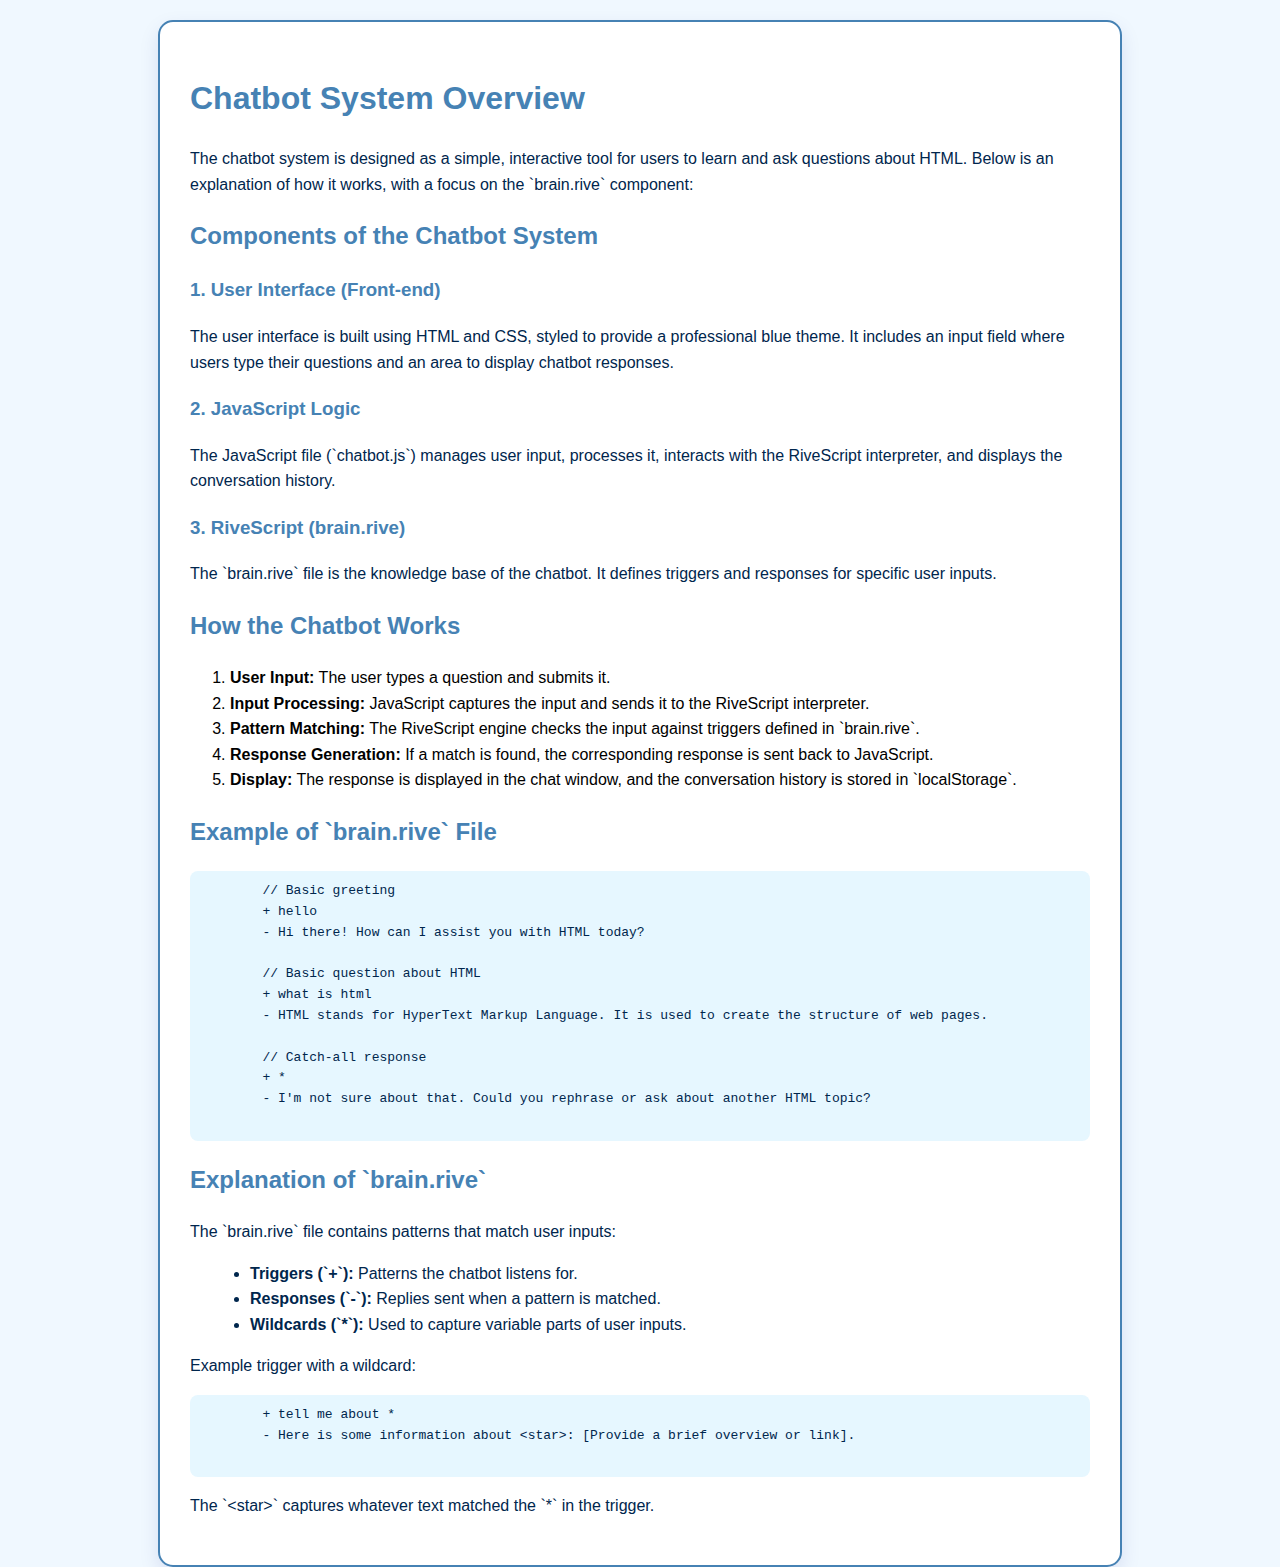
<file: exxplain0.html>
<!DOCTYPE html>
<html lang="en">
<head>
    <meta charset="UTF-8">
    <meta name="viewport" content="width=device-width, initial-scale=1.0">
    <title>Chatbot System Overview</title>
    <link rel="stylesheet" href="style.css">
    <style>
        body {
            background-color: #f0f8ff;
            font-family: Arial, sans-serif;
            padding: 20px;
            line-height: 1.6;
        }
        .container {
            max-width: 900px;
            margin: auto;
            background: #ffffff;
            border-radius: 15px;
            box-shadow: 0 8px 20px rgba(0, 0, 128, 0.1);
            padding: 30px;
            border: 2px solid #4682b4;
        }
        h1, h2, h3 {
            color: #4682b4;
        }
        p, code, pre {
            color: #00264d;
        }
        pre {
            background: #e6f7ff;
            padding: 10px;
            border-radius: 8px;
            overflow-x: auto;
        }
        ul {
            color: #00264d;
            margin-left: 20px;
        }
    </style>
</head>
<body>
    <div class="container">
        <h1>Chatbot System Overview</h1>
        <p>The chatbot system is designed as a simple, interactive tool for users to learn and ask questions about HTML. Below is an explanation of how it works, with a focus on the `brain.rive` component:</p>

        <h2>Components of the Chatbot System</h2>
        <h3>1. User Interface (Front-end)</h3>
        <p>The user interface is built using HTML and CSS, styled to provide a professional blue theme. It includes an input field where users type their questions and an area to display chatbot responses.</p>

        <h3>2. JavaScript Logic</h3>
        <p>The JavaScript file (`chatbot.js`) manages user input, processes it, interacts with the RiveScript interpreter, and displays the conversation history.</p>

        <h3>3. RiveScript (brain.rive)</h3>
        <p>The `brain.rive` file is the knowledge base of the chatbot. It defines triggers and responses for specific user inputs.</p>

        <h2>How the Chatbot Works</h2>
        <ol>
            <li><strong>User Input:</strong> The user types a question and submits it.</li>
            <li><strong>Input Processing:</strong> JavaScript captures the input and sends it to the RiveScript interpreter.</li>
            <li><strong>Pattern Matching:</strong> The RiveScript engine checks the input against triggers defined in `brain.rive`.</li>
            <li><strong>Response Generation:</strong> If a match is found, the corresponding response is sent back to JavaScript.</li>
            <li><strong>Display:</strong> The response is displayed in the chat window, and the conversation history is stored in `localStorage`.</li>
        </ol>

        <h2>Example of `brain.rive` File</h2>
        <pre>
        // Basic greeting
        + hello
        - Hi there! How can I assist you with HTML today?

        // Basic question about HTML
        + what is html
        - HTML stands for HyperText Markup Language. It is used to create the structure of web pages.

        // Catch-all response
        + *
        - I'm not sure about that. Could you rephrase or ask about another HTML topic?
        </pre>

        <h2>Explanation of `brain.rive`</h2>
        <p>The `brain.rive` file contains patterns that match user inputs:</p>
        <ul>
            <li><strong>Triggers (`+`):</strong> Patterns the chatbot listens for.</li>
            <li><strong>Responses (`-`):</strong> Replies sent when a pattern is matched.</li>
            <li><strong>Wildcards (`*`):</strong> Used to capture variable parts of user inputs.</li>
        </ul>

        <p>Example trigger with a wildcard:</p>
        <pre>
        + tell me about *
        - Here is some information about &lt;star&gt;: [Provide a brief overview or link].
        </pre>
        <p>The `&lt;star&gt;` captures whatever text matched the `*` in the trigger.</p>
    </div>
</body>
</html>
</file>
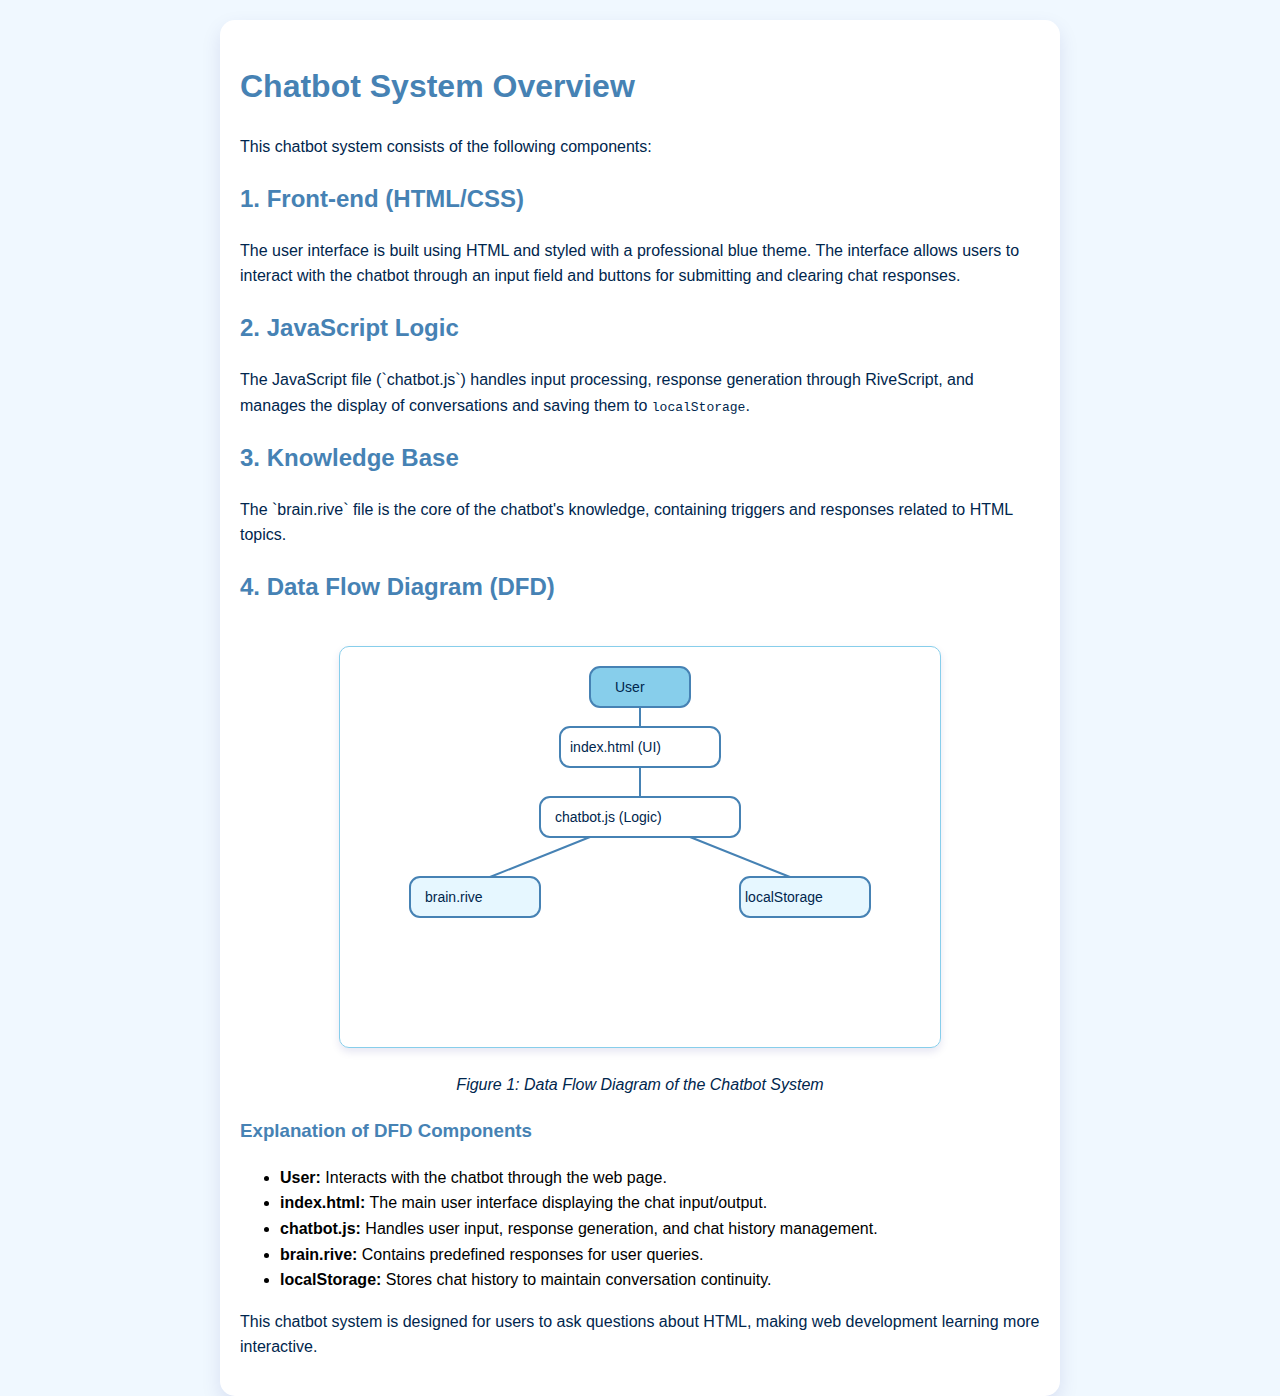
<file: exxplain1.html>
<!DOCTYPE html>
<html lang="en">
<head>
    <meta charset="UTF-8">
    <meta name="viewport" content="width=device-width, initial-scale=1.0">
    <title>Chatbot System Overview</title>
    <link rel="stylesheet" href="style.css">
    <style>
        body {
            background-color: #f0f8ff;
            font-family: Arial, sans-serif;
            padding: 20px;
            line-height: 1.6;
        }
        .container {
            max-width: 800px;
            margin: auto;
            background: #ffffff;
            border-radius: 15px;
            box-shadow: 0 8px 20px rgba(0, 0, 128, 0.1);
            padding: 20px;
        }
        h1, h2, h3 {
            color: #4682b4;
        }
        .dfd {
            text-align: center;
            margin-top: 20px;
        }
        p {
            color: #00264d;
        }
        svg {
            border: 1px solid #87ceeb;
            border-radius: 10px;
            box-shadow: 0 4px 8px rgba(0, 0, 128, 0.1);
            margin-top: 20px;
        }
    </style>
</head>
<body>
    <div class="container">
        <h1>Chatbot System Overview</h1>
        <p>This chatbot system consists of the following components:</p>
        <h2>1. Front-end (HTML/CSS)</h2>
        <p>The user interface is built using HTML and styled with a professional blue theme. The interface allows users to interact with the chatbot through an input field and buttons for submitting and clearing chat responses.</p>

        <h2>2. JavaScript Logic</h2>
        <p>The JavaScript file (`chatbot.js`) handles input processing, response generation through RiveScript, and manages the display of conversations and saving them to <code>localStorage</code>.</p>

        <h2>3. Knowledge Base</h2>
        <p>The `brain.rive` file is the core of the chatbot's knowledge, containing triggers and responses related to HTML topics.</p>

        <h2>4. Data Flow Diagram (DFD)</h2>
        <div class="dfd">
            <svg width="600" height="400">
                <!-- User -->
                <rect x="250" y="20" width="100" height="40" fill="#87ceeb" stroke="#4682b4" stroke-width="2" rx="10"></rect>
                <text x="275" y="45" fill="#00264d" font-size="14" font-family="Arial">User</text>

                <!-- index.html -->
                <rect x="220" y="80" width="160" height="40" fill="#ffffff" stroke="#4682b4" stroke-width="2" rx="10"></rect>
                <text x="230" y="105" fill="#00264d" font-size="14" font-family="Arial">index.html (UI)</text>

                <!-- chatbot.js -->
                <rect x="200" y="150" width="200" height="40" fill="#ffffff" stroke="#4682b4" stroke-width="2" rx="10"></rect>
                <text x="215" y="175" fill="#00264d" font-size="14" font-family="Arial">chatbot.js (Logic)</text>

                <!-- brain.rive -->
                <rect x="70" y="230" width="130" height="40" fill="#e6f7ff" stroke="#4682b4" stroke-width="2" rx="10"></rect>
                <text x="85" y="255" fill="#00264d" font-size="14" font-family="Arial">brain.rive</text>

                <!-- localStorage -->
                <rect x="400" y="230" width="130" height="40" fill="#e6f7ff" stroke="#4682b4" stroke-width="2" rx="10"></rect>
                <text x="405" y="255" fill="#00264d" font-size="14" font-family="Arial">localStorage</text>

                <!-- Arrows -->
                <line x1="300" y1="60" x2="300" y2="80" stroke="#4682b4" stroke-width="2"></line>
                <line x1="300" y1="120" x2="300" y2="150" stroke="#4682b4" stroke-width="2"></line>
                <line x1="250" y1="190" x2="150" y2="230" stroke="#4682b4" stroke-width="2"></line>
                <line x1="350" y1="190" x2="450" y2="230" stroke="#4682b4" stroke-width="2"></line>
            </svg>
            <p><em>Figure 1: Data Flow Diagram of the Chatbot System</em></p>
        </div>

        <h3>Explanation of DFD Components</h3>
        <ul>
            <li><strong>User:</strong> Interacts with the chatbot through the web page.</li>
            <li><strong>index.html:</strong> The main user interface displaying the chat input/output.</li>
            <li><strong>chatbot.js:</strong> Handles user input, response generation, and chat history management.</li>
            <li><strong>brain.rive:</strong> Contains predefined responses for user queries.</li>
            <li><strong>localStorage:</strong> Stores chat history to maintain conversation continuity.</li>
        </ul>

        <p>This chatbot system is designed for users to ask questions about HTML, making web development learning more interactive.</p>
    </div>
</body>
</html>
</file>
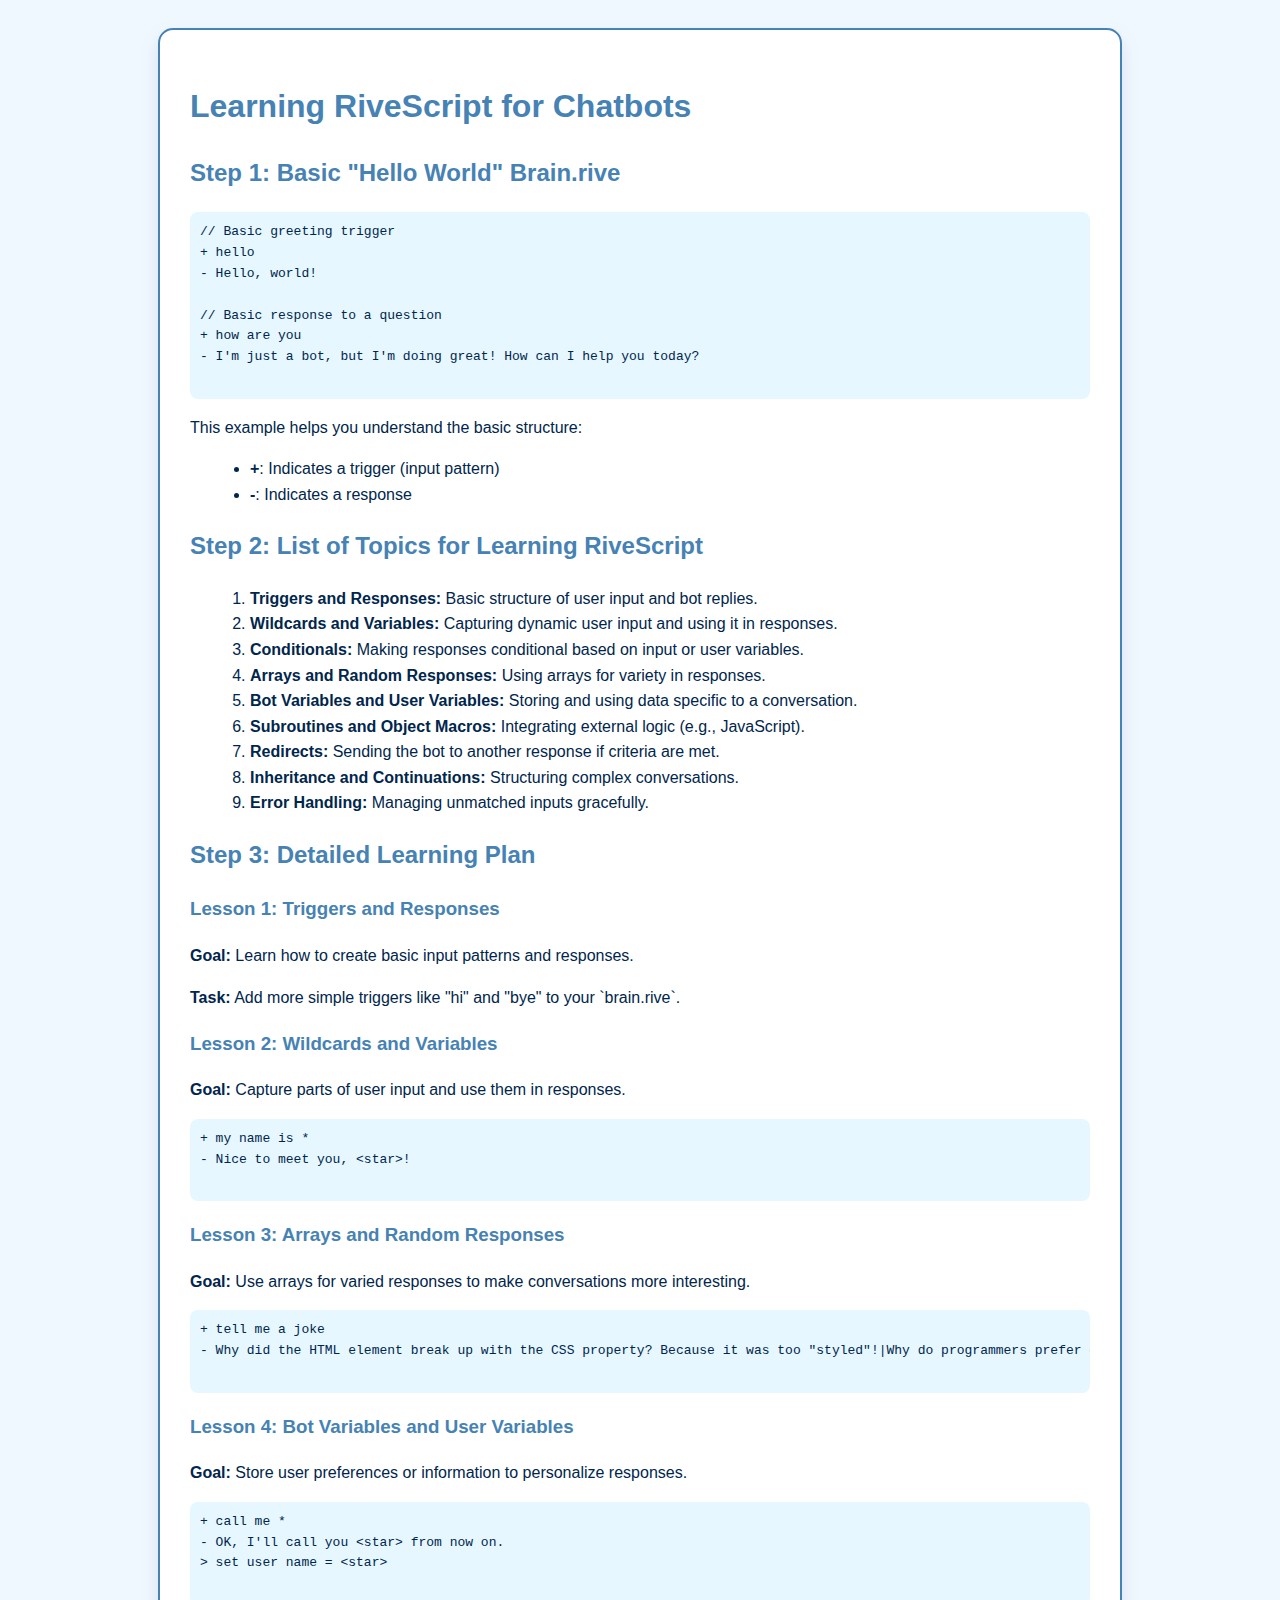
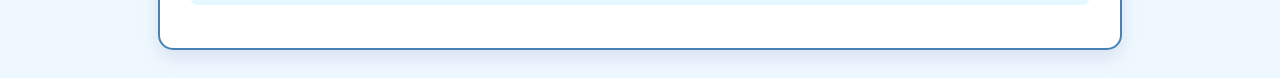
<file: exxplain2.html>
<!DOCTYPE html>
<html lang="en">
<head>
    <meta charset="UTF-8">
    <meta name="viewport" content="width=device-width, initial-scale=1.0">
    <title>Learning RiveScript for Chatbots</title>
    <style>
        body {
            background-color: #f0f8ff;
            font-family: Arial, sans-serif;
            color: #00264d;
            padding: 20px;
            line-height: 1.6;
        }
        .container {
            max-width: 900px;
            margin: auto;
            background: #ffffff;
            border-radius: 15px;
            box-shadow: 0 8px 20px rgba(0, 0, 128, 0.1);
            padding: 30px;
            border: 2px solid #4682b4;
        }
        h1, h2, h3 {
            color: #4682b4;
        }
        pre {
            background: #e6f7ff;
            padding: 10px;
            border-radius: 8px;
            overflow-x: auto;
            color: #00264d;
        }
        ol, ul {
            margin-left: 20px;
        }
    </style>
</head>
<body>
    <div class="container">
        <h1>Learning RiveScript for Chatbots</h1>
        <h2>Step 1: Basic "Hello World" Brain.rive</h2>
        <pre>
// Basic greeting trigger
+ hello
- Hello, world!

// Basic response to a question
+ how are you
- I'm just a bot, but I'm doing great! How can I help you today?
        </pre>
        <p>This example helps you understand the basic structure:</p>
        <ul>
            <li><strong>+</strong>: Indicates a trigger (input pattern)</li>
            <li><strong>-</strong>: Indicates a response</li>
        </ul>

        <h2>Step 2: List of Topics for Learning RiveScript</h2>
        <ol>
            <li><strong>Triggers and Responses:</strong> Basic structure of user input and bot replies.</li>
            <li><strong>Wildcards and Variables:</strong> Capturing dynamic user input and using it in responses.</li>
            <li><strong>Conditionals:</strong> Making responses conditional based on input or user variables.</li>
            <li><strong>Arrays and Random Responses:</strong> Using arrays for variety in responses.</li>
            <li><strong>Bot Variables and User Variables:</strong> Storing and using data specific to a conversation.</li>
            <li><strong>Subroutines and Object Macros:</strong> Integrating external logic (e.g., JavaScript).</li>
            <li><strong>Redirects:</strong> Sending the bot to another response if criteria are met.</li>
            <li><strong>Inheritance and Continuations:</strong> Structuring complex conversations.</li>
            <li><strong>Error Handling:</strong> Managing unmatched inputs gracefully.</li>
        </ol>

        <h2>Step 3: Detailed Learning Plan</h2>
        <h3>Lesson 1: Triggers and Responses</h3>
        <p><strong>Goal:</strong> Learn how to create basic input patterns and responses.</p>
        <p><strong>Task:</strong> Add more simple triggers like "hi" and "bye" to your `brain.rive`.</p>

        <h3>Lesson 2: Wildcards and Variables</h3>
        <p><strong>Goal:</strong> Capture parts of user input and use them in responses.</p>
        <pre>
+ my name is *
- Nice to meet you, &lt;star&gt;!
        </pre>

        <h3>Lesson 3: Arrays and Random Responses</h3>
        <p><strong>Goal:</strong> Use arrays for varied responses to make conversations more interesting.</p>
        <pre>
+ tell me a joke
- Why did the HTML element break up with the CSS property? Because it was too "styled"!|Why do programmers prefer dark mode? Because the light attracts bugs.
        </pre>

        <h3>Lesson 4: Bot Variables and User Variables</h3>
        <p><strong>Goal:</strong> Store user preferences or information to personalize responses.</p>
        <pre>
+ call me *
- OK, I'll call you &lt;star&gt; from now on.
&gt; set user name = &lt;star&gt;
        </pre>
    </div>
</body>
</html>
</file>
<file: style.css>
body {
    background-color: #f0f8ff; /* Light blue background */
    font-family: Arial, sans-serif;
    display: flex;
    justify-content: center;
    align-items: center;
    height: 100vh;
    margin: 0;
}

.chat-container {
    width: 400px;
    border-radius: 15px;
    box-shadow: 0 8px 20px rgba(0, 0, 128, 0.2); /* 3D shadow effect */
    background-color: #ffffff;
    padding: 20px;
    display: flex;
    flex-direction: column;
}

#chat-output {
    height: 300px;
    overflow-y: auto;
    margin-bottom: 15px;
    border-radius: 10px;
    border: 2px solid #add8e6; /* Light blue border */
    padding: 10px;
    background-color: #e6f7ff; /* Slightly lighter blue */
}

#chat-output p {
    margin: 5px 0;
}

#chat-output p.user {
    color: #004080; /* Darker blue */
    font-weight: bold;
}

#chat-output p.bot {
    color: #00264d; /* Dark navy blue */
}

input[type="text"] {
    border-radius: 20px;
    border: 1px solid #87ceeb; /* Sky blue */
    padding: 10px;
    margin-bottom: 10px;
    outline: none;
    transition: transform 0.2s, border-color 0.2s;
    box-shadow: 0 4px 8px rgba(0, 0, 128, 0.1);
}

input[type="text"]:focus {
    border-color: #4682b4; /* Steel blue */
    transform: scale(1.05); /* Slight 3D effect */
}

button {
    background-color: #4682b4; /* Steel blue */
    color: #ffffff;
    border: none;
    border-radius: 20px;
    padding: 10px 20px;
    margin-right: 5px;
    cursor: pointer;
    box-shadow: 0 4px 10px rgba(0, 0, 128, 0.2);
    transition: background-color 0.2s, transform 0.2s;
}

button:hover {
    background-color: #5b9bd5; /* Lighter blue */
    transform: translateY(-2px); /* Hover lift effect */
}

button:active {
    transform: translateY(1px); /* Click effect */
}

#clear-btn {
    background-color: #ff4500; /* Orange for clear button */
}

#clear-btn:hover {
    background-color: #ff6347; /* Lighter orange */
}
</file>
